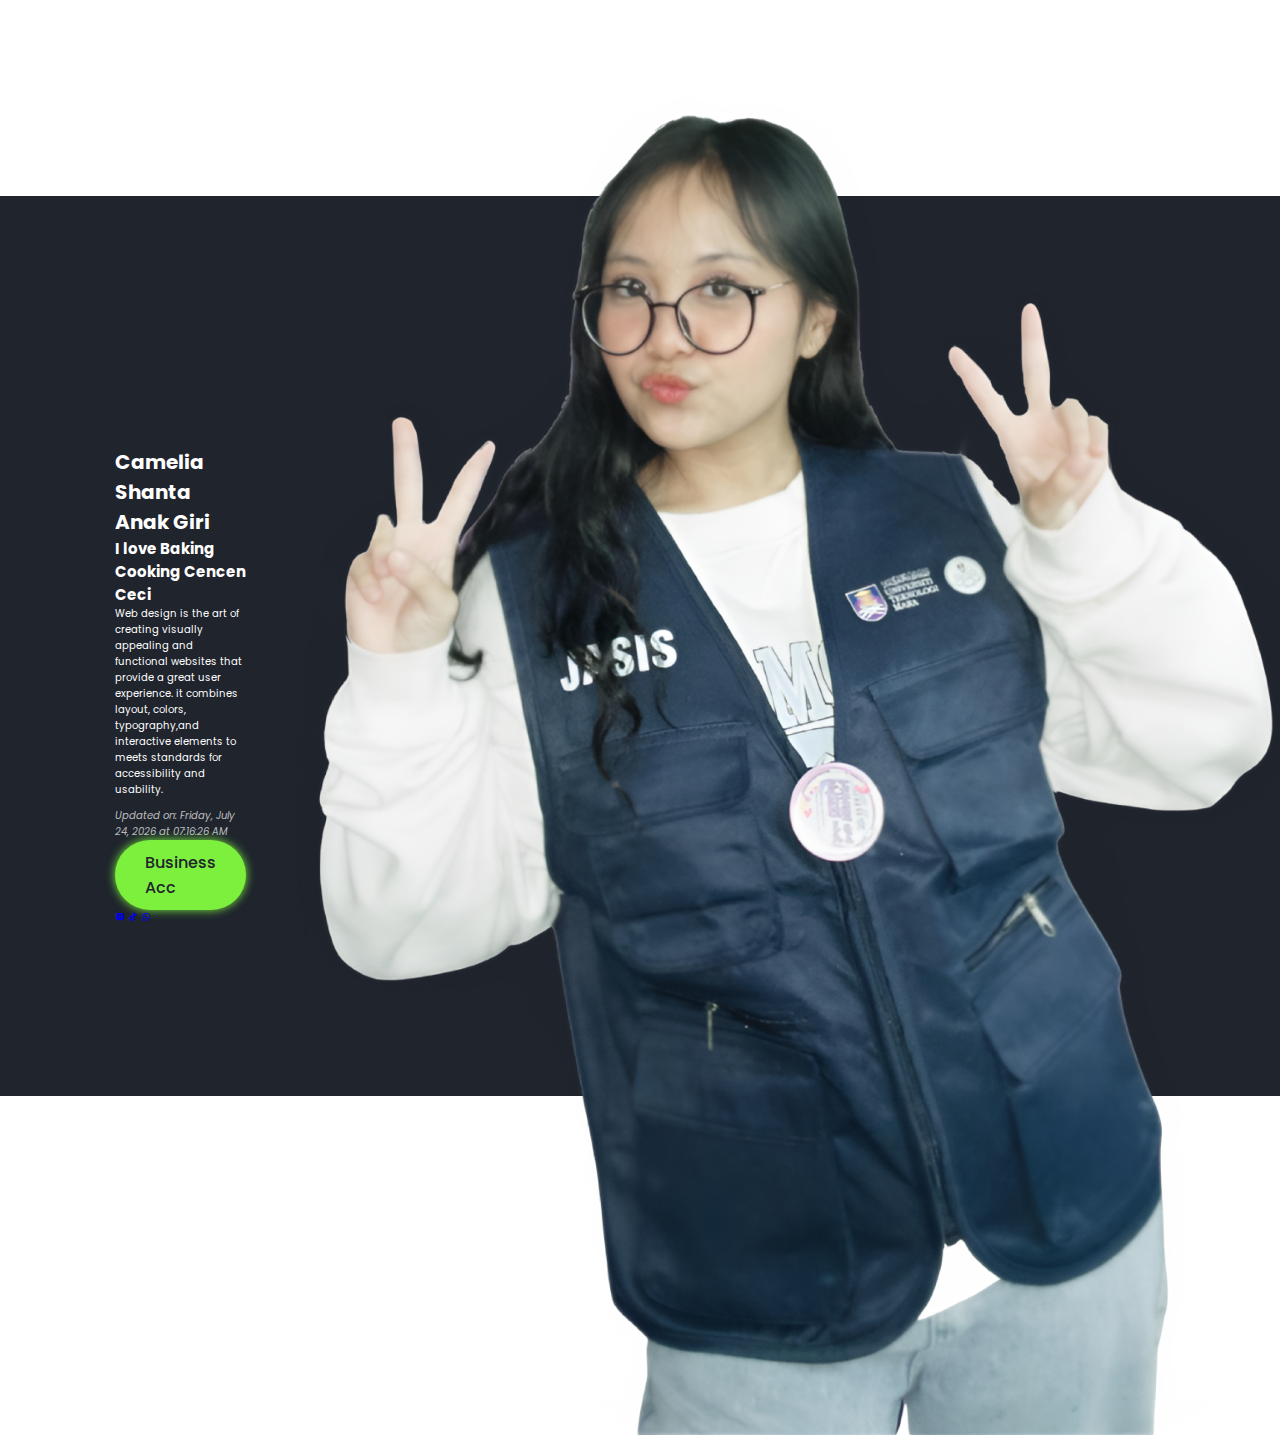
<file: index.html>
<!DOCTYPE html>
<html lang="en">

<head>
    <meta charset="UTF-8">
    <meta http-equiv="X-UA-Compatible" content="IE=edge">
    <meta name="viewport" content="width=device-width,initial-scale=1.0">
    <title>Personal Portfolio Website using HTML & CSS | Codehal</title>
    <link rel="icon" href="cen.jpg" type="image/x-icon">
    <link href='https://unpkg.com/boxicons@2.1.4/css/boxicons.min.css' rel='stylesheet'>
    <link rel="stylesheet" href="style.css">
    <style>
        .date-info {
            color: rgba(255,255,255,0.7);
            font-size: 1rem;
            margin-top: 10px;
            font-style: italic;
        }
    </style>
</head>

<body>

    <nav class="navbar">
        <a href="#" class="logo">Cammy</a>
        <ul>
            <li class="active"><a href="index.html">Home</a></li>
            <li><a href="about.html">About</a></li>
            <li><a href="hobby.html">Hobby</a></li>
            <li><a href="Achievement.html">Achievement</a></li>
            <li><a href="gallery.html">Gallery</a></li>
        </ul>
    </nav>

    <div class="bars-animation">
        <div class="bar"style="--i:6;"></div>
        <div class="bar"style="--i:5;"></div>
        <div class="bar"style="--i:4;"></div>
        <div class="bar"style="--i:3;"></div>
        <div class="bar"style="--i:2;"></div>
        <div class="bar"style="--i:1;"></div>
    </div>


    <section class="home">
        <div class="home-info">
            <h1>Camelia Shanta Anak Giri</h1>
            <h2>I love 
                <span style="--i:4;" data-text="Baking">Baking</span>
                <span style="--i:3;" data-text="Cooking">Cooking</span>
                <span style="--i:2;" data-text="Cencen">Cencen</span>
                <span style="--i:1;" data-text="Ceci">Ceci</span>
            </h2>
            <p>Web design is the art of creating visually appealing and functional websites that provide a 
                great user experience. it combines layout, colors, typography,and interactive elements to meets standards
                for accessibility and usability.
            </p>
            <div class="date-info" id="current-datetime">
                Updated on: 
            </div>
             <div class="btn-sci">
                <a href="https://www.instagram.com/caameliaa.beads/" class="btn">Business Acc</a>
                <div class="sci">
                    <a href="https://www.instagram.com/caameliaa.s/"><i class='bx bxl-instagram-alt' ></i></a>
                    <a href="https://www.tiktok.com/@3lmo_"><i class='bx bxl-tiktok' ></i></a>
                    <a href="https://www.youtube.com/watch?v=BBJa32lCaaY"><i class='bx bxl-whatsapp' ></i></a>
                </div>
            </div>
        </div> 

        <div class="home-img">
            <div class="img-box">
                <div class="img-item">
                     <img src="cam.png" alt="">
                    </div>
                </div>
            </div>
    </section>   

    <script>
        // Function to update date and time
        function updateDateTime() {
            const now = new Date();
            
            // Format date
            const dateOptions = { 
                weekday: 'long', 
                year: 'numeric', 
                month: 'long', 
                day: 'numeric' 
            };
            const formattedDate = now.toLocaleDateString('en-US', dateOptions);
            
            // Format time
            const timeOptions = {
                hour: '2-digit',
                minute: '2-digit',
                second: '2-digit',
                hour12: true
            };
            const formattedTime = now.toLocaleTimeString('en-US', timeOptions);
            
            // Update the element
            const datetimeElement = document.getElementById('current-datetime');
            datetimeElement.textContent = `Updated on: ${formattedDate} at ${formattedTime}`;
        }

        // Update immediately and then every second
        document.addEventListener('DOMContentLoaded', () => {
            updateDateTime();
            setInterval(updateDateTime, 1000);
        });
        
        
    </script>
    Copyright © [2025] Luz Margtez. All Rights Reserved.

</body>

</html>
</file>
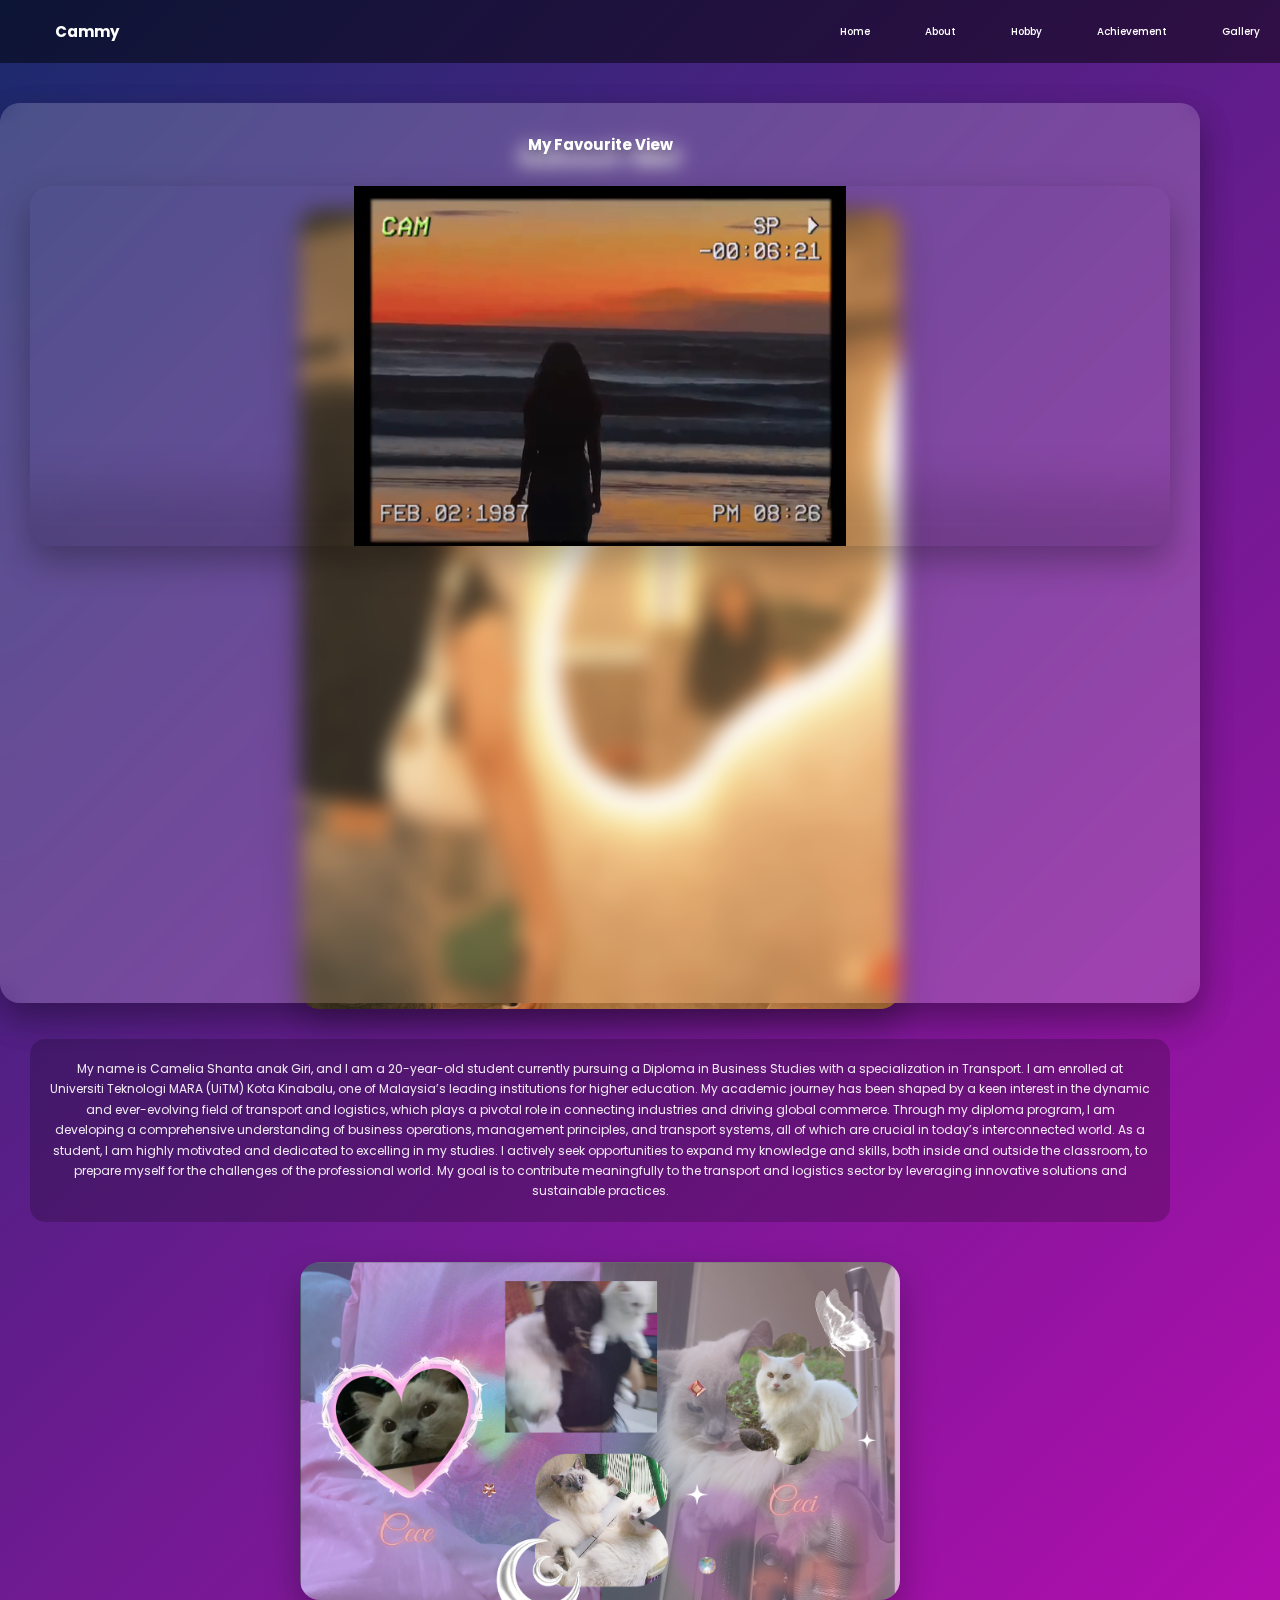
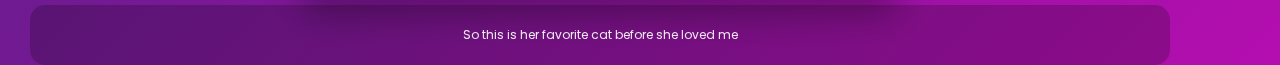
<file: about.html>
<!DOCTYPE html>
<html lang="en">

<head>
    <meta charset="UTF-8">
    <meta http-equiv="X-UA-Compatible" content="IE=edge">
    <meta name="viewport" content="width=device-width,initial-scale=1.0">
    <title>Modern Portfolio</title>
    <link rel="icon" href="cen.jpg" type="image/x-icon">
    <link href='https://unpkg.com/boxicons@2.1.4/css/boxicons.min.css' rel='stylesheet'>
    <link rel="stylesheet" href="style.css">
    <style>
        html, body {
            height: 100%;
            margin: 0;
        }

        body {
            background: linear-gradient(135deg, rgb(26, 42, 108), rgb(255, 0, 208), rgb(253, 45, 45));
            background-size: 400% 400%;
            animation: gradientBG 15s ease infinite;
            height: 100%;
            font-family: Arial, sans-serif;
        }

        @keyframes gradientBG {
            0% {background-position: 0% 50%;}
            50% {background-position: 100% 50%;}
            100% {background-position: 0% 50%;}
        }

        .navbar {
            display: flex;
            justify-content: space-between;
            align-items: center;
            padding: 20px;
            background: rgba(0, 0, 0, 0.5);
            position: sticky;
            top: 0;
            z-index: 1000;
        }

        .navbar .logo {
            font-size: 1.5em;
            color: #fff;
            font-weight: bold;
        }

        .navbar ul {
            list-style: none;
            display: flex;
            gap: 20px;
        }

        .navbar ul li {
            display: inline;
        }

        .navbar ul li a {
            text-decoration: none;
            color: #fff;
            font-size: 1em;
            transition: color 0.3s;
        }

        .navbar ul li a:hover {
            color: rgb(255, 0, 208);
        }

        .about-section {
            max-width: 1200px;
            margin: 40px auto;
            padding: 30px;
            background: rgba(255, 255, 255, 0.1);
            border-radius: 20px;
            backdrop-filter: blur(10px);
            box-shadow: 0 15px 35px rgba(0, 0, 0, 0.2);
            transition: all 0.3s ease;
            text-align: center;
        }

        .about-section:hover {
            transform: translateY(-10px);
            box-shadow: 0 20px 40px rgba(0, 0, 0, 0.3);
        }

        .about-section h1 {
            color: #fff;
            font-size: 3em;
            margin-bottom: 30px;
            text-shadow: 0 5px 10px rgba(0, 0, 0, 0.3);
            letter-spacing: 2px;
        }

        .profile-image {
            display: flex;
            justify-content: center;
            margin-bottom: 30px;
        }

        .profile-image img {
            width: 60%;
            height: auto;
            max-width: 600px;
            object-fit: cover;
            border-radius: 20px;
            box-shadow: 0 15px 35px rgba(0, 0, 0, 0.3);
            transition: all 0.4s ease;
        }

        .profile-image img:hover {
            transform: scale(1.05) rotate(2deg);
            box-shadow: 0 20px 40px rgba(0, 0, 0, 0.4);
        }

        .about-text {
            text-align: center;
            color: rgba(255, 255, 255, 0.9);
            font-size: 1.2em;
            line-height: 1.7;
            padding: 20px;
            background: rgba(0, 0, 0, 0.2);
            border-radius: 15px;
            margin-bottom: 30px;
        }

        .cat-section {
            margin-top: 40px;
        }

        .cat-section img {
            width: 60%;
            height: auto;
            max-width: 600px;
            object-fit: cover;
            border-radius: 20px;
            box-shadow: 0 15px 35px rgba(0, 0, 0, 0.3);
            transition: all 0.4s ease;
        }

        .cat-section img:hover {
            transform: scale(1.02);
        }

        .video-section {
            max-width: 1200px;
            margin: 40px auto;
            padding: 30px;
            background: rgba(255, 255, 255, 0.1);
            border-radius: 20px;
            backdrop-filter: blur(10px);
            box-shadow: 0 15px 35px rgba(0, 0, 0, 0.2);
        }

        .video-section h2 {
            color: #fff;
            text-align: center;
            margin-bottom: 30px;
            text-shadow: 0 5px 10px rgba(0, 0, 0, 0.3);
        }

        .video-section video {
            width: 100%;
            border-radius: 20px;
            box-shadow: 0 15px 35px rgba(0, 0, 0, 0.3);
        }

        @media (max-width: 768px) {
            .about-section, .video-section {
                margin: 20px;
                padding: 15px;
            }

            .profile-image img, .cat-section img {
                width: 80%;
            }
        }
    </style>
</head>

<body>

    <nav class="navbar">
        <a href="#" class="logo">Cammy</a>
        <ul>
            <li><a href="index.html">Home</a></li>
            <li class="active"><a href="about.html">About</a></li>
            <li><a href="hobby.html">Hobby</a></li>
            <li><a href="Achievement.html">Achievement</a></li>
            <li><a href="gallery.html">Gallery</a></li>
        </ul>
    </nav>

    <section class="about-section">
        <h1>About Me</h1>
        <div class="profile-image">
            <img src="cammy.jpg" alt="My Image">
        </div>
        <p class="about-text">My name is Camelia Shanta anak Giri, and I am a 20-year-old student currently pursuing a Diploma in Business Studies with a specialization in Transport. I am enrolled at Universiti Teknologi MARA (UiTM) Kota Kinabalu, one of Malaysia’s leading institutions for higher education.

            My academic journey has been shaped by a keen interest in the dynamic and ever-evolving field of transport and logistics, which plays a pivotal role in connecting industries and driving global commerce. Through my diploma program, I am developing a comprehensive understanding of business operations, management principles, and transport systems, all of which are crucial in today’s interconnected world.
            
            As a student, I am highly motivated and dedicated to excelling in my studies. I actively seek opportunities to expand my knowledge and skills, both inside and outside the classroom, to prepare myself for the challenges of the professional world. My goal is to contribute meaningfully to the transport and logistics sector by leveraging innovative solutions and sustainable practices.</p> 
        <div class="cat-section">
            <img src="cen.png" alt="Favorite Cat"> 
            <p class="about-text">So this is her favorite cat before she loved me</p>
        </div>
    </section>

    <section class="video-section">
        <h2>My Favourite View</h2>
        <video width="640" height="360" controls autoplay muted>
            <source src="heal.mp4" type="video/mp4">
        </video>
    </section>

</body>

</html>
</file>
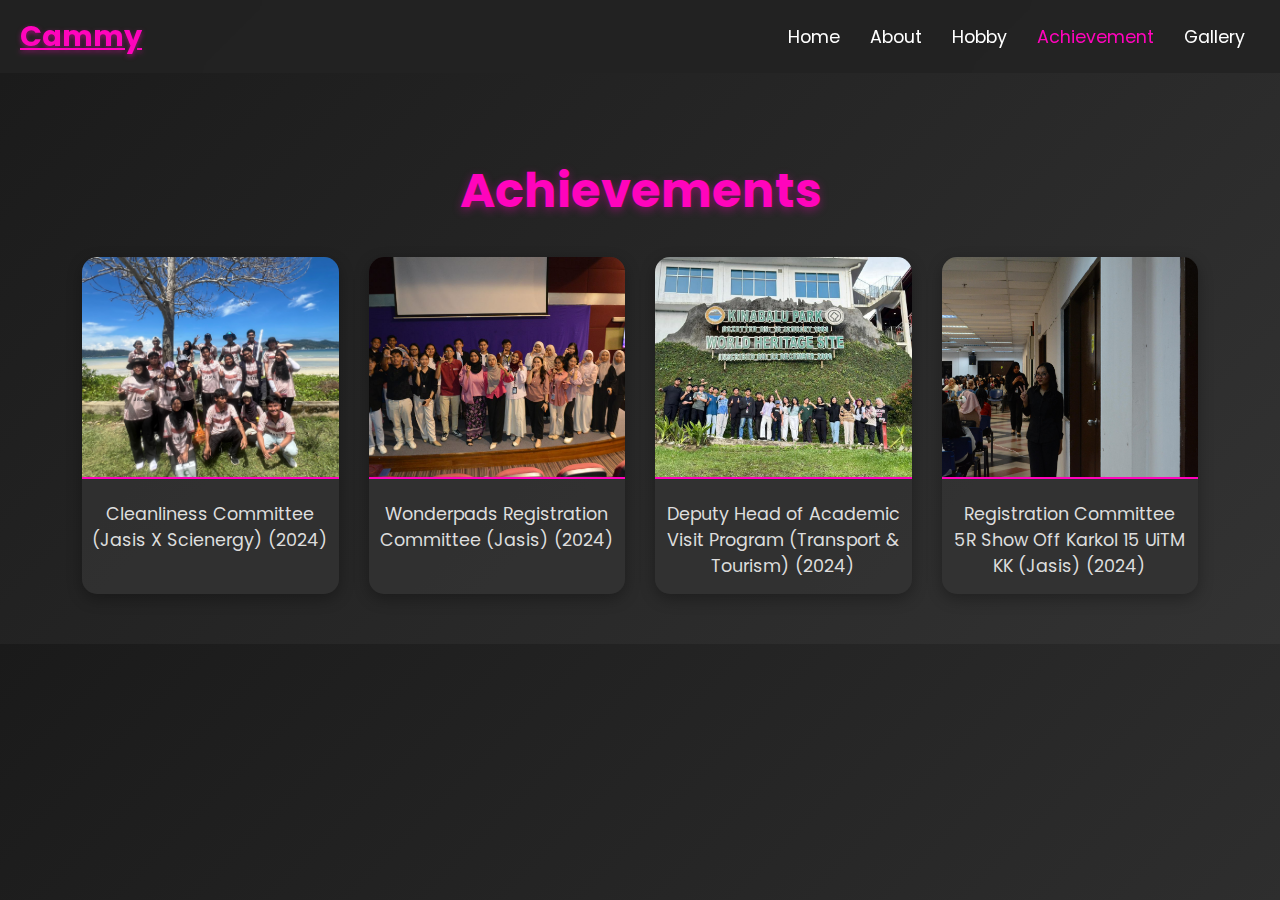
<file: Achievement.html>
<!DOCTYPE html>
<html lang="en">

<head>
    <meta charset="UTF-8">
    <meta http-equiv="X-UA-Compatible" content="IE=edge">
    <meta name="viewport" content="width=device-width, initial-scale=1.0">
    <title>Personal Portfolio - Achievements</title>
    <link rel="icon" href="cen.jpg" type="image/x-icon">
    <link href="https://unpkg.com/boxicons@2.1.4/css/boxicons.min.css" rel="stylesheet">
    <link href="https://fonts.googleapis.com/css2?family=Poppins:wght@400;600&display=swap" rel="stylesheet">
    <style>
        body {
            margin: 0;
            font-family: 'Poppins', sans-serif;
            background: linear-gradient(135deg, #1a1a1a, #333);
            color: #fff;
        }

        .navbar {
            display: flex;
            justify-content: space-between;
            align-items: center;
            padding: 15px 20px;
            background: rgba(34, 34, 34, 0.9);
            backdrop-filter: blur(10px);
            position: sticky;
            top: 0;
            z-index: 1000;
            transition: background 0.3s ease;
        }

        .navbar.scrolled {
            background: rgba(34, 34, 34, 1);
        }

        .navbar .logo {
            font-size: 1.8em;
            font-weight: bold;
            color: #ff04bc;
            text-shadow: 0 2px 5px rgba(255, 4, 188, 0.5);
        }

        .navbar ul {
            list-style: none;
            display: flex;
            margin: 0;
            padding: 0;
        }

        .navbar ul li {
            margin: 0 15px;
        }

        .navbar ul li a {
            text-decoration: none;
            color: #fff;
            font-size: 1.1em;
            transition: color 0.3s ease-in-out;
        }

        .navbar ul li a:hover,
        .navbar ul li.active a {
            color: #ff04bc;
        }

        .achievement-section {
            display: flex;
            flex-direction: column;
            align-items: center;
            justify-content: center;
            margin: 50px 20px;
            animation: fadeIn 1.5s ease-in-out;
        }

        @keyframes fadeIn {
            from {
                opacity: 0;
                transform: translateY(20px);
            }

            to {
                opacity: 1;
                transform: translateY(0);
            }
        }

        .achievement-title {
            font-size: 3em;
            margin-bottom: 30px;
            text-align: center;
            color: #ff04bc;
            text-shadow: 0 3px 10px rgba(255, 4, 188, 0.4);
        }

        .grid-container {
            display: grid;
            grid-template-columns: repeat(auto-fit, minmax(250px, 1fr));
            gap: 30px;
            width: 90%;
            max-width: 1200px;
        }

        .grid-item {
            background: rgba(51, 51, 51, 0.8);
            border-radius: 15px;
            overflow: hidden;
            text-align: center;
            transition: transform 0.3s ease-in-out, box-shadow 0.3s ease-in-out;
            box-shadow: 0 5px 15px rgba(0, 0, 0, 0.3);
            position: relative;
            overflow: hidden;
        }

        .grid-item:hover {
            transform: scale(1.05);
            box-shadow: 0 10px 30px rgba(0, 0, 0, 0.5);
        }

        .grid-item img {
            width: 100%;
            height: 220px;
            object-fit: cover;
            border-bottom: 2px solid #ff04bc;
            transition: transform 0.3s ease;
        }

        .grid-item:hover img {
            transform: scale(1.1);
        }

        .grid-item p {
            margin: 15px 10px;
            font-size: 1.1em;
            color: #ddd;
            transition: color 0.3s ease;
        }

        .grid-item:hover p {
            color: #ff04bc;
        }

        /* Responsive Design */
        @media (max-width: 768px) {
            .achievement-title {
                font-size: 2.5em;
            }

            .navbar ul li {
                margin: 0 10px;
            }

            .grid-item img {
                height: 180px;
            }
        }
    </style>
</head>

<body>
    <nav class="navbar">
        <a href="#" class="logo">Cammy</a>
        <ul>
            <li><a href="index.html">Home</a></li>
            <li><a href="about.html">About</a></li>
            <li><a href="hobby.html">Hobby</a></li>
            <li class="active"><a href="Achievement.html">Achievement</a></li>
            <li><a href="gallery.html">Gallery</a></li>
        </ul>
    </nav>

    <div class="achievement-section">
        <h1 class="achievement-title">Achievements</h1>
        <div class="grid-container">
            <div class="grid-item">
                <img src="pantai.jpg" alt="Cleanliness Committee">
                <p>Cleanliness Committee (Jasis X Scienergy) (2024)</p>
            </div>
            <div class="grid-item">
                <img src="tim.jpg" alt="Wonderpads Registration Committee">
                <p>Wonderpads Registration Committee (Jasis) (2024)</p>
            </div>
            <div class="grid-item">
                <img src="lepak.jpg" alt="Deputy Head of Program">
                <p>Deputy Head of Academic Visit Program (Transport & Tourism) (2024)</p>
            </div>
            <div class="grid-item">
                <img src="pis.jpg" alt="5R Registration Committee">
                <p>Registration Committee 5R Show Off Karkol 15 UiTM KK (Jasis) (2024)</p>
            </div>
        </div>
    </div>

    <script>
        // Change navbar background on scroll
        window.addEventListener('scroll', () => {
            const navbar = document.querySelector('.navbar');
            if (window.scrollY > 50) {
                navbar.classList.add('scrolled');
            } else {
                navbar.classList.remove('scrolled');
            }
        });
    </script>
    
</body>

</html>
</file>
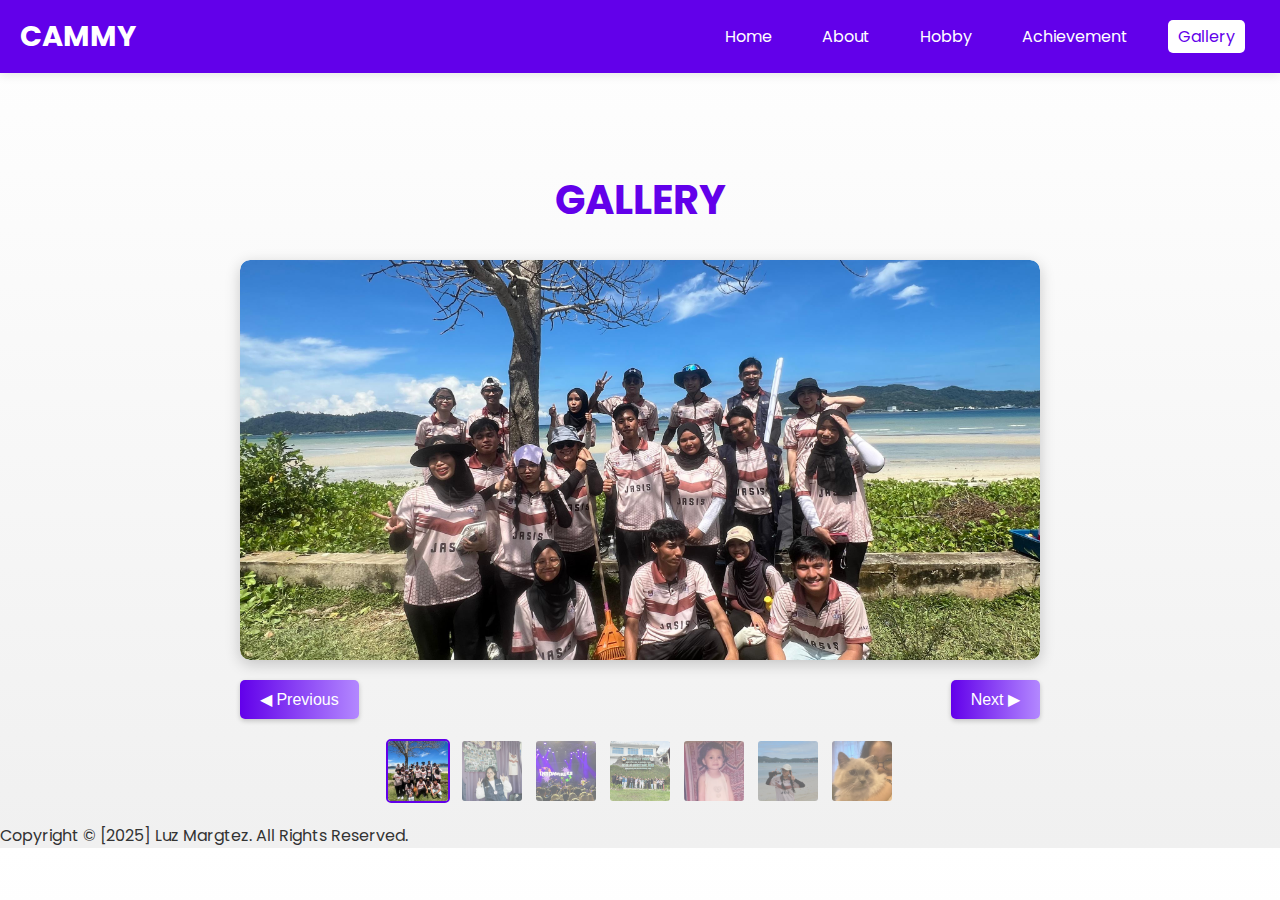
<file: gallery.html>
<!DOCTYPE html>
<html lang="en">

<head>
    <meta charset="UTF-8">
    <meta http-equiv="X-UA-Compatible" content="IE=edge">
    <meta name="viewport" content="width=device-width, initial-scale=1.0">
    <title>Personal Portfolio Gallery</title>
    <link rel="icon" href="cen.jpg" type="image/x-icon">
    <link href='https://unpkg.com/boxicons@2.1.4/css/boxicons.min.css' rel='stylesheet'>
    <link href="https://fonts.googleapis.com/css2?family=Poppins:wght@400;600&display=swap" rel="stylesheet">
    <style>
        /* General Styles */
        body {
            margin: 0;
            font-family: 'Poppins', sans-serif;
            background: linear-gradient(to bottom, #ffffff, #f0f0f0);
            color: #333;
        }

        .navbar {
            background: #6200ea;
            padding: 15px 20px;
            display: flex;
            justify-content: space-between;
            align-items: center;
            position: sticky;
            top: 0;
            z-index: 100;
            box-shadow: 0 2px 10px rgba(0, 0, 0, 0.1);
        }

        .navbar .logo {
            color: #ffffff;
            font-size: 1.8em;
            font-weight: bold;
            text-transform: uppercase;
            text-decoration: none;
        }

        .navbar ul {
            display: flex;
            list-style: none;
            margin: 0;
            padding: 0;
        }

        .navbar ul li {
            margin: 0 15px;
        }

        .navbar ul li a {
            color: #ffffff;
            text-decoration: none;
            font-size: 1em;
            padding: 5px 10px;
            transition: background 0.3s ease, color 0.3s ease;
            border-radius: 5px;
        }

        .navbar ul li a:hover,
        .navbar ul li .active {
            background: #ffffff;
            color: #6200ea;
        }

        .gallery-section {
            display: flex;
            flex-direction: column;
            align-items: center;
            margin-top: 50px;
            padding: 20px;
        }

        .gallery-title {
            font-size: 2.5em;
            color: #6200ea;
            margin-bottom: 30px;
            font-weight: bold;
            text-transform: uppercase;
            text-align: center;
        }

        .gallery-container {
            display: flex;
            justify-content: center;
            align-items: center;
            width: 100%;
            max-width: 1000px;
            position: relative;
        }

        .gallery-images {
            display: flex;
            overflow: hidden;
            width: 90%;
            max-width: 800px;
            border-radius: 10px;
            box-shadow: 0 4px 15px rgba(0, 0, 0, 0.2);
        }

        .gallery-images img {
            width: 100%;
            height: 400px;
            object-fit: cover;
            display: none;
            border-radius: 10px;
            transition: opacity 0.5s ease;
        }

        .gallery-images img.active {
            display: block;
            opacity: 1;
        }

        .navigation-buttons {
            display: flex;
            justify-content: space-between;
            width: 90%;
            max-width: 800px;
            margin-top: 20px;
        }

        .nav-btn {
            background: linear-gradient(to right, #6200ea, #b388ff);
            color: #ffffff;
            border: none;
            padding: 10px 20px;
            cursor: pointer;
            font-size: 1em;
            border-radius: 5px;
            transition: transform 0.3s ease, background 0.3s ease;
            box-shadow: 0 2px 5px rgba(0, 0, 0, 0.2);
        }

        .nav-btn:hover {
            transform: scale(1.05);
            background: linear-gradient(to right, #b388ff, #6200ea);
        }

        .thumbnails {
            display: flex;
            justify-content: center;
            margin-top: 20px;
        }

        .thumbnail {
            width: 60px;
            height: 60px;
            object-fit: cover;
            margin: 0  5px;
            cursor: pointer;
            opacity: 0.6;
            transition: transform 0.3s ease, opacity 0.3s ease;
            border-radius: 5px;
            border: 2px solid transparent;
        }

        .thumbnail:hover {
            opacity: 1;
            transform: scale(1.1);
        }

        .thumbnail.active {
            opacity: 1;
            border-color: #6200ea;
        }
    </style>
</head>

<body>

    <nav class="navbar">
        <a href="#" class="logo">Cammy</a>
        <ul>
            <li><a href="index.html">Home</a></li>
            <li><a href="about.html">About</a></li>
            <li><a href="hobby.html">Hobby</a></li>
            <li><a href="Achievement.html">Achievement</a></li>
            <li><a href="gallery.html" class="active">Gallery</a></li>
        </ul>
    </nav>

    <section class="gallery-section">
        <h1 class="gallery-title">Gallery</h1>

        <div class="gallery-container">
            <div class="gallery-images">
                <img src="pantai.jpg" alt="Gallery Image 1" class="active">
                <img src="piss.jpg" alt="Gallery Image 2">
                <img src="iki.jpg" alt="Gallery Image 3">
                <img src="lepak.jpg" alt="Gallery Image 4">
                <img src="cil.jpg" alt="Gallery Image 5">
                <img src="pisyo.jpg" alt="Gallery Image 6">
                <img src="ceng.jpg" alt="Gallery Image 7">
            </div>
        </div>

        <div class="navigation-buttons">
            <button class="nav-btn prev-btn">&#9664; Previous</button>
            <button class="nav-btn next-btn">Next &#9654;</button>
        </div>

        <div class="thumbnails">
            <img src="pantai.jpg" alt="Thumbnail 1" class="thumbnail active">
            <img src="piss.jpg" alt="Thumbnail 2" class="thumbnail">
            <img src="iki.jpg" alt="Thumbnail 3" class="thumbnail">
            <img src="lepak.jpg" alt="Thumbnail 4" class="thumbnail">
            <img src="cil.jpg" alt="Thumbnail 5" class="thumbnail">
            <img src="pisyo.jpg" alt="Thumbnail 6" class="thumbnail">
            <img src="ceng.jpg" alt="Thumbnail 7" class="thumbnail">
        </div>
    </section>

    <script>
        // Gallery Navigation Script
        document.addEventListener('DOMContentLoaded', () => {
            const images = document.querySelectorAll('.gallery-images img');
            const thumbnails = document.querySelectorAll('.thumbnail');
            const prevBtn = document.querySelector('.prev-btn');
            const nextBtn = document.querySelector('.next-btn');

            let currentIndex = 0;

            function showImage(index) {
                // Remove active class from all images and thumbnails
                images.forEach(img => img.classList.remove('active'));
                thumbnails.forEach(thumb => thumb.classList.remove('active'));

                // Add active class to current image and thumbnail
                images[index].classList.add('active');
                thumbnails[index].classList.add('active');
            }

            // Next Button
            nextBtn.addEventListener('click', () => {
                currentIndex = (currentIndex + 1) % images.length;
                showImage(currentIndex);
            });

            // Previous Button
            prevBtn.addEventListener('click', () => {
                currentIndex = (currentIndex - 1 + images.length) % images.length;
                showImage(currentIndex);
            });

            // Thumbnail Click Event
            thumbnails.forEach((thumbnail, index) => {
                thumbnail.addEventListener('click', () => {
                    currentIndex = index;
                    showImage(currentIndex);
                });
            });
        });
    </script>
    Copyright © [2025] Luz Margtez. All Rights Reserved.
</body>
</html>
</file>
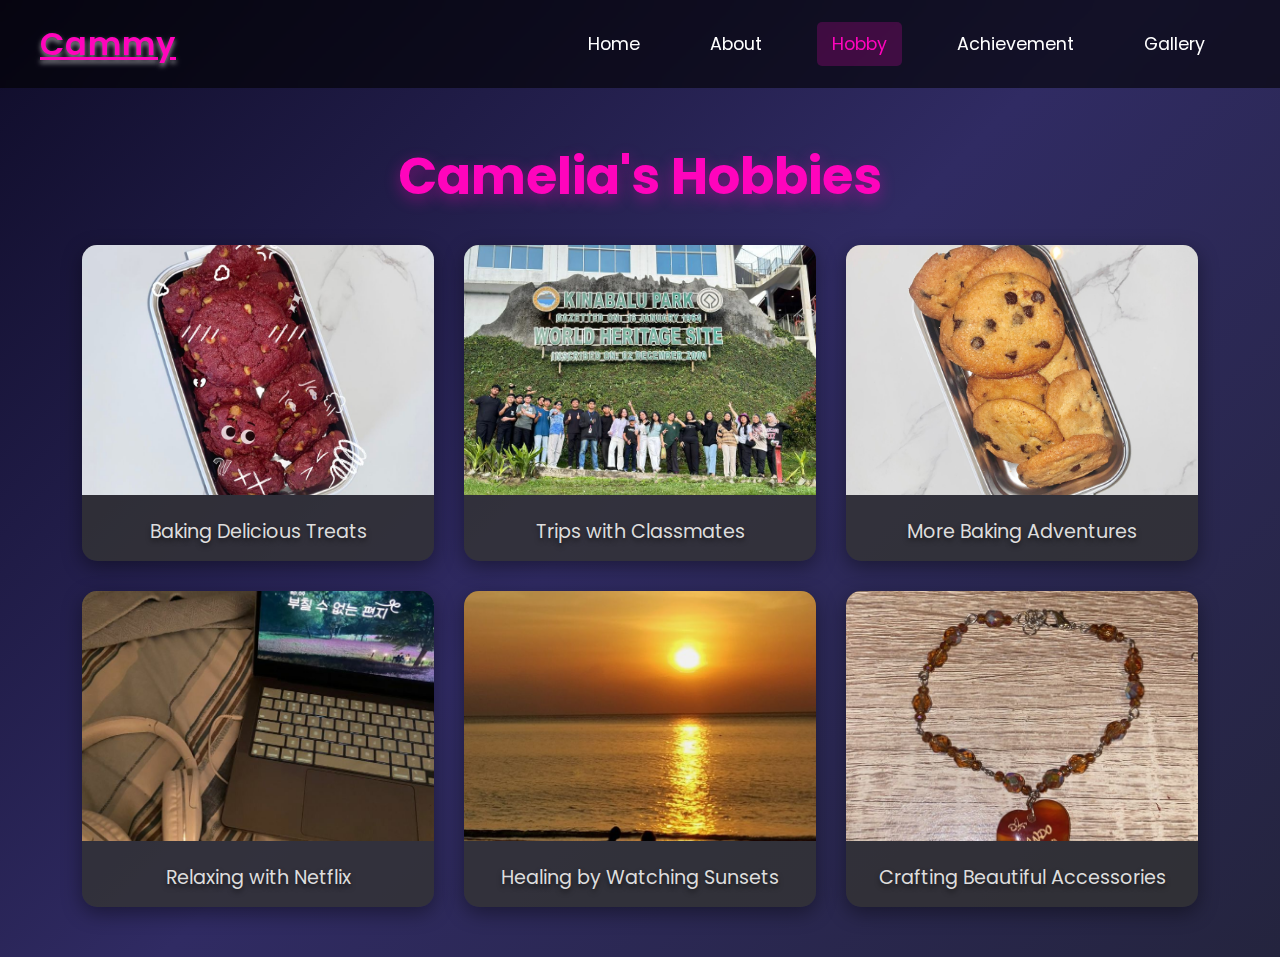
<file: hobby.html>
<!DOCTYPE html>
<html lang="en">

<head>
    <meta charset="UTF-8">
    <meta http-equiv="X-UA-Compatible" content="IE=edge">
    <meta name="viewport" content="width=device-width, initial-scale=1.0">
    <title>Hobby Gallery Cammy</title>
    <link rel="icon" href="cen.jpg" type="image/x-icon">
    <link href="https://fonts.googleapis.com/css2?family=Poppins:wght@400;600&display=swap" rel="stylesheet">
    <link href='https://unpkg.com/boxicons@2.1.4/css/boxicons.min.css' rel='stylesheet'>
    <style>
        body {
            margin: 0;
            font-family: 'Poppins', sans-serif;
            background: linear-gradient(135deg, #0f0c29, #302b63, #24243e);
            color: #fff;
            overflow-x: hidden;
        }

        .navbar {
            display: flex;
            justify-content: space-between;
            align-items: center;
            padding: 20px 40px;
            background: rgba(0, 0, 0, 0.6);
            backdrop-filter: blur(10px);
            position: sticky;
            top: 0;
            z-index: 1000;
            transition: background 0.3s ease;
        }

        .navbar.scrolled {
            background: rgba(0, 0, 0, 0.8);
        }

        .navbar .logo {
            font-size: 2em;
            font-weight: 600;
            color: #ff04bc;
            text-shadow: 0 3px 5px rgba(255, 255, 255, 0.6);
            letter-spacing: 1px;
        }

        .navbar ul {
            list-style: none;
            display: flex;
            margin: 0;
            padding: 0;
        }

        .navbar ul li {
            margin: 0 20px;
        }

        .navbar ul li a {
            text-decoration: none;
            color: #fff;
            font-size: 1.1em;
            transition: all 0.3s ease-in-out;
            padding: 10px 15px;
            border-radius: 5px;
        }

        .navbar ul li a:hover,
        .navbar ul li.active a {
            color: #ff04bc;
            background: rgba(255, 4, 188, 0.2);
        }

        .image-gallery {
            text-align: center;
            margin: 50px 20px;
            animation: fadeIn 1.5s ease-in-out;
        }

        @keyframes fadeIn {
            from {
                opacity: 0;
                transform: translateY(20px);
            }

            to {
                opacity: 1;
                transform: translateY(0);
            }
        }

        .image-gallery h2 {
            font-size: 3.2em;
            margin-bottom: 30px;
            color: #ff04bc;
            text-shadow: 0 5px 15px rgba(255, 4, 188, 0.4);
        }

        .image-container {
            display: grid;
            grid-template-columns: repeat(auto-fit, minmax(280px, 1fr));
            gap: 30px;
            width: 90%;
            max-width: 1300px;
            margin: 0 auto;
        }

        .image-box {
            background: rgba(51, 51, 51, 0.8);
            border-radius: 15px;
            overflow: hidden;
            text-align: center;
            transition: transform 0.4s ease, box-shadow 0.4s ease, filter 0.3s ease;
            box-shadow: 0 6px 20px rgba(0, 0, 0, 0.4);
        }

        .image-box:hover {
            transform: translateY(-10px);
            box-shadow: 0 15px 40px rgba(0, 0, 0, 0.5);
            filter: brightness(1.1);
        }

        .image-box img {
            width: 100%;
            height: 250px;
            object-fit: cover;
            transition: opacity 0.3s ease;
        }

        .image-box p {
            margin: 15px 10px;
            font-size: 1.2em;
            color: #ddd;
            text-shadow: 0 3px 5px rgba(0, 0, 0, 0.5);
            transition: color 0.3s ease;
        }

        .image-box:hover p {
            color: #ff04bc;
        }

        .image-box a {
            display: block;
        }

        /* Responsive Design */
        @media (max-width: 768px) {
            .image-gallery h2 {
                font-size: 2.8em;
            }

            .image-box img {
                height: 200px;
            }

            .navbar ul {
                display: none;
            }

            .navbar.active ul {
                display: flex;
                flex-direction: column;
                position: absolute;
                top: 60px;
                right: 20px;
                background: rgba(0, 0, 0, 0.7);
                padding: 20px;
                border-radius: 5px;
            }

            .navbar ul li {
                margin: 10px 0;
            }

            .navbar ul li a {
                font-size: 1.2em;
            }
        }
    </style>
</head>

<body>

    <nav class="navbar">
        <a href="#" class="logo">Cammy</a>
        <ul>
            <li><a href="index.html">Home</a></li>
            <li><a href="about.html">About</a></li>
            <li class="active"><a href="hobby.html">Hobby</a></li>
            <li><a href="Achievement.html">Achievement</a></li>
            <li><a href="gallery.html">Gallery</a></li>
        </ul>
    </nav>

    <section class="image-gallery">
        <h2>Camelia's Hobbies</h2>
        <div class="image-container">
            <div class="image-box">
                <a href="https://www.livewellbakeoften.com/red-velvet-cake-mix-cookies/">
                    <img src="baking.jpg" alt="Baking">
                </a>
                <p>Baking Delicious Treats</p>
            </div>
            <div class="image-box">
                <a href="https://youtu.be/2s9iuWuo2r8?feature=shared">
                    <img src="lepak.jpg" alt="Lepak">
                </a>
                <p>Trips with Classmates</p>
            </div>
            <div class="image-box">
                <a href="https://sallysbakingaddiction.com/chewy-chocolate-chip-cookies/">
                    <img src="beking.jpg" alt="Baking">
                </a>
                <p>More Baking Adventures</p>
            </div>
            <div class="image-box">
                <a href="https://hdtodayz.to/home">
                    <img src="download.jpeg" alt="Netflix">
                </a>
                <p>Relaxing with Netflix</p>
            </div>
            <div class="image-box">
                <a href="https://www.youtube.com/watch?v=O-9ceq2gFsw">
                    <img src="download (1).jpeg" alt="Sunset">
                </a>
                <p>Healing by Watching Sunsets</p>
            </div>
            <div class="image-box">
                <a href="https://www.instagram.com/caameliaa.beads/">
                    <img src="bead.jpg" alt="Crafting">
                </a>
                <p>Crafting Beautiful Accessories</p>
            </div>
        </div>
    </section>

    <script>
        // Change navbar background on scroll
        window.addEventListener('scroll', () => {
            const navbar = document.querySelector('.navbar');
            if (window.scrollY > 50) {
                navbar.classList.add('scrolled');
            } else {
                navbar.classList.remove('scrolled');
            }
        });
    </script>

</body>

</html>
</file>
<file: style.css>
@import url('https://fonts.googleapis.com/css2?family=Inter:ital,opsz,wght@0,14..32,100..900;1,14..32,100..900&family=Poppins:wght@400;500;700&display=swap');

*{
    margin: 0;
    padding: 0;
    box-sizing: border-box;
    text-decoration: none;
    border: none;
    outline: none;
    font-family: "Poppins", sans-serif;
}

:root {
    --bg-color: #1f242d;
    --second-bg-color: #323946;
    --main-color: #7cf03d;
    --white-color: #fff;
    --disabled-color: #fff3;

}

html {
    font-size: 62.5%;
}

body {
    color: var(--white-color);
}

header {
    position: fixed;
    top: 0;
    left: 0;
    width: 100%;
    padding: 2rem 9%;
    background: var(--bg-color);
    display: flex;
    justify-content: space-between;
    align-items: center;
    z-index: 100;

}

.logo {
    font-size: 3rem;
    color: var(--white-color);
    font-weight: 700;
}

nav a {
    font-size: 2rem;
    color: var(--white-color);
    font-weight: 500;
    margin-left: 3.5rem;
    transition: .5;

}

nav a:hover {
    color: var(--main-color);

}

#menu-icon {
    font-size: 4rem;
    display: none;

}

section {
    position: absolute;
    width: 100%;
    height: 100%;
    padding: 10rem 9% 2rem;
    background: var(--bg-color);
}

.home {
    display: flex;
    align-items: center;
    gap: 5rem;
}

.home-detail h1 {
    font-size: clamp(3.5rem, 10vw, 5.5rem);
}

.home-detail h2 {
    display: inline-block;
    font-size: 3.2rem;
    margin-top: -1rem;
}

.home-detail p {
    font-size: 1.6rem;
    margin: 1rem 0 2.5rem;
}

.home-detail .btn-sci {
    display: flex;
    align-items: center;
}

.btn {
    display: inline-block;
    padding: 1rem 3rem;
    background: var(--main-color);
    border: .2rem soild var(--main-color);
    border-radius: 4rem;
    box-shadow: 0 0 1rem var(--main-color);
    font-size: 1.6rem;
    color: var(--bg-color);
    font-weight: 500;
}

.btn:hover {
    background: transparent;
    color: var(--main-color);
    box-shadow: none;
}

.home-detail .btn-sci .sci {
    margin-left: 2rem;
}

.home-detail .btn-sci .sci a {
    display: inline-flex;
    padding: .8rem;
    border: .2rem solid var(--main-color);
    margin: 0 .8rem;
}

.home-detail .btn-sci .sci a:hover {
    background: var(--main-color);

}
</file>
